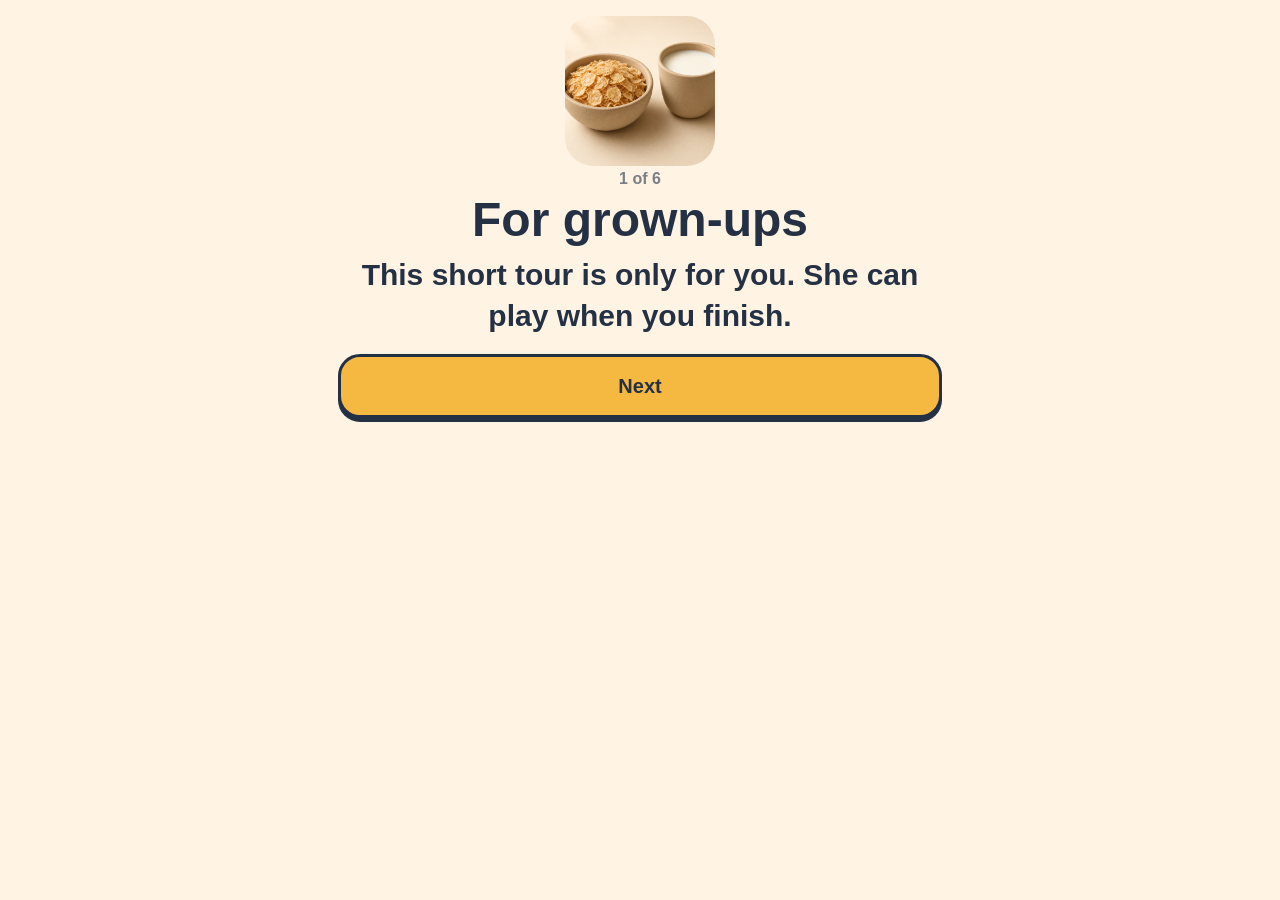
<file: www/index.html>
<!DOCTYPE html>
<html lang="en" class="notranslate" translate="no">
  <head>
    <meta charset="utf-8" />
    <meta name="viewport" content="width=device-width, initial-scale=1, viewport-fit=cover" />
    <meta name="color-scheme" content="light dark" />
    <meta name="theme-color" content="#FFF4E4" />
    <meta name="description" content="A calm Christian lesson app for little ones." />
    <meta name="mobile-web-app-capable" content="yes" />
    <meta name="apple-mobile-web-app-capable" content="yes" />
    <meta name="apple-mobile-web-app-title" content="Manna & Milk" />
    <title>Manna & Milk</title>
    <link rel="icon" href="icon-192.png" type="image/png" />
    <link rel="apple-touch-icon" href="icon-192.png" />
    <link rel="manifest" href="manifest.webmanifest" />
    <link rel="stylesheet" href="app.css" />
    <script>
      (function () {
        var dark = false;
        try {
          var saved = JSON.parse(localStorage.getItem("sunny-abc-v1") || "{}");
          var mode = saved.theme || "auto";
          dark =
            mode === "dark" ||
            (mode !== "light" && window.matchMedia("(prefers-color-scheme: dark)").matches);
        } catch (err) {
          dark = window.matchMedia("(prefers-color-scheme: dark)").matches;
        }
        document.documentElement.setAttribute("data-theme", dark ? "dark" : "light");
        var meta = document.querySelector('meta[name="theme-color"]');
        if (meta) meta.setAttribute("content", dark ? "#1b2430" : "#FFF4E4");
      })();
    </script>
  </head>
  <body>
    <div id="app"></div>
    <noscript>
      <p style="font-family: sans-serif; padding: 24px">Manna & Milk needs JavaScript turned on.</p>
    </noscript>
    <script src="voice-map.js"></script>
    <script src="app.js"></script>
  </body>
</html>
</file>
<file: www/app.css>
:root {
  --paper: #fff4e4;
  --card: #fff;
  --ink: #243044;
  --edge: #243044;
  --sun: #f5b942;
  --coral: #e36b58;
  --coral-deep: #c94b3a;
  --leaf: #5e9a62;
  --sky: #7eb6e0;
  --sun-deep: #c4842a;
  --line: #e7d3bc;
  color-scheme: light;
}

html[data-theme="dark"] {
  --paper: #1b2430;
  --card: #2a3546;
  --ink: #fff6e8;
  --edge: #0c121a;
  --coral-deep: #ff8d7a;
  --leaf: #8dcc95;
  --line: #6d7d92;
  --sun-deep: #f0c36a;
  color-scheme: dark;
}

*,
*::before,
*::after {
  box-sizing: border-box;
}

html,
body {
  height: 100%;
  margin: 0;
  background: var(--paper);
  color: var(--ink);
  font-family: "Segoe UI", Verdana, sans-serif;
  font-weight: 700;
  -webkit-text-size-adjust: 100%;
  text-size-adjust: 100%;
  -webkit-user-select: none;
  user-select: none;
  -webkit-touch-callout: none;
  -webkit-tap-highlight-color: transparent;
  overscroll-behavior: none;
}

#app {
  height: 100%;
}

h1,
h2,
p {
  margin: 0;
}

button {
  font: inherit;
  color: inherit;
  background: var(--card);
  border: 3px solid var(--ink);
  border-radius: 22px;
  padding: 8px;
  box-shadow: 0 4px 0 var(--edge);
  cursor: pointer;
  display: inline-flex;
  align-items: center;
  justify-content: center;
  touch-action: manipulation;
}

button:active {
  transform: translateY(2px);
  box-shadow: 0 2px 0 var(--edge);
}

button:focus {
  outline: none;
}

button:focus-visible {
  outline: 3px solid var(--ink);
  outline-offset: 3px;
}

.screen {
  height: 100%;
  display: flex;
  flex-direction: column;
  padding: env(safe-area-inset-top) env(safe-area-inset-right) env(safe-area-inset-bottom)
    env(safe-area-inset-left);
}

.top {
  display: flex;
  align-items: center;
  justify-content: flex-end;
  gap: 8px;
  padding: 8px 12px 0;
  flex: 0 0 auto;
}

.top.with-home {
  justify-content: space-between;
}

.icon-btn {
  width: 64px;
  height: 64px;
  border-radius: 50%;
  padding: 0;
}

.sun-btn,
.home-btn {
  position: relative;
}

.sun-btn {
  touch-action: none;
}

.home-btn {
  touch-action: manipulation;
}

.sun-btn {
  background: var(--sun);
}

.home-btn.locked {
  opacity: 0.35;
}

.icon-btn.holding::after {
  content: "";
  position: absolute;
  inset: -6px;
  border-radius: 50%;
  border: 3px solid var(--coral-deep);
  border-right-color: transparent;
  animation: hold-spin 0.7s linear forwards;
  pointer-events: none;
}

@keyframes hold-spin {
  to {
    transform: rotate(360deg);
  }
}

.ico {
  width: 28px;
  height: 28px;
  display: block;
}

.ico-lg {
  width: 36px;
  height: 36px;
}

.home-main {
  flex: 1;
  display: flex;
  flex-direction: column;
  justify-content: center;
  min-height: 0;
  padding: 0 16px;
}

.brand {
  text-align: center;
  font-size: 48px;
  font-size: clamp(42px, 8vw, 76px);
  line-height: 1;
  font-weight: 800;
}

.mark {
  width: min(46vw, 200px);
  height: auto;
  display: block;
  margin: 0 auto 10px;
  border-radius: 28px;
}

.intro {
  width: min(100%, 640px);
  margin: 0 auto;
  padding: 16px 18px 24px;
}

.intro-count {
  margin: 0;
  text-align: center;
  font-weight: 800;
  opacity: 0.6;
}

.intro-body {
  font-size: clamp(22px, 3.4vw, 30px);
  line-height: 1.35;
  text-align: center;
  margin: 8px 0 18px;
}

.intro-actions {
  justify-content: center;
}

.notes {
  margin: 8px 0 12px;
  padding-left: 22px;
  font-size: 18px;
  line-height: 1.4;
}

.notes li + li {
  margin-top: 6px;
}

.lede {
  text-align: center;
  font-size: clamp(20px, 3vw, 28px);
  margin: 8px 0 16px;
}

.pick {
  display: grid;
  grid-template-columns: 1fr 1fr;
  gap: 12px;
}

.pick-card {
  min-height: 128px;
  display: flex;
  flex-direction: column;
  align-items: center;
  justify-content: center;
  background: var(--card);
  gap: 0;
}

.shape-art {
  width: min(52vw, 240px);
  height: auto;
  display: block;
}

.shape-art path {
  fill: #e7a23a;
  stroke: #8a5a28;
  stroke-width: 8;
  stroke-linejoin: round;
  stroke-linecap: round;
}

.shape-sm {
  width: 108px;
}

.pick-shape {
  width: 86px;
  margin-bottom: 4px;
}

.swatch {
  display: block;
  border-radius: 32px;
  box-shadow: inset 0 0 0 3px rgba(0, 0, 0, 0.12);
}

.swatch-lg {
  width: min(46vw, 220px);
  height: min(46vw, 220px);
  margin: 8px auto;
}

.swatch-sm {
  width: 100%;
  height: 88px;
  border-radius: 20px;
}

.pick-dots {
  display: flex;
  gap: 8px;
  margin-bottom: 6px;
}

.pick-dots i {
  width: 26px;
  height: 26px;
  border-radius: 50%;
  display: block;
}

.word-mark {
  font-size: clamp(32px, 5vw, 48px);
  font-weight: 800;
  line-height: 1;
  margin-bottom: 6px;
}

.word-big {
  display: block;
  text-align: center;
  font-size: clamp(48px, 10vw, 92px);
  font-weight: 800;
  line-height: 1.05;
}

.color-name {
  margin: 0 0 8px;
  text-align: center;
  font-size: clamp(36px, 7vw, 64px);
  font-weight: 800;
  text-transform: capitalize;
  line-height: 1;
}

.pick-label {
  font-size: clamp(28px, 4vw, 40px);
  font-weight: 800;
}

.screen.boxes[data-mode="find"] {
  touch-action: none;
}

.screen.boxes[data-mode="find"] .stage {
  overflow: hidden;
  touch-action: none;
}

.screen.boxes[data-mode="find"] .stage,
.screen.boxes[data-mode="find"] .stage * {
  pointer-events: none;
}

.screen.boxes[data-mode="find"] .choice,
.screen.boxes[data-mode="find"] .choice * {
  pointer-events: auto;
  touch-action: manipulation;
}
.screen.boxes .nav,
.screen.boxes .modes-top,
.screen.boxes .again,
.screen.boxes .prompt,
.screen.boxes .feedback,
.screen.boxes .tally,
.screen.boxes .hint,
.screen.boxes .mark,
.screen.boxes .brand,
.screen.boxes .lede {
  pointer-events: none;
}

.hint {
  text-align: center;
  font-size: 18px;
  line-height: 1.35;
  opacity: 0.75;
  margin: 4px 16px 12px;
}

.stage {
  flex: 1;
  min-height: 0;
  overflow: auto;
  display: flex;
  align-items: flex-start;
  justify-content: center;
  padding: 8px 12px;
}

.look,
.find,
.trace-wrap,
.count-wrap {
  width: min(100%, 980px);
  display: flex;
  flex-direction: column;
  align-items: center;
  gap: 8px;
  margin-top: auto;
  margin-bottom: auto;
}

.letter-hit {
  background: transparent;
  border: 0;
  box-shadow: none;
  display: flex;
  flex-direction: column;
  align-items: center;
  gap: 8px;
  padding: 0 8px 4px;
  min-width: 140px;
  max-width: 100%;
}

.letter-hit:active {
  transform: scale(0.98);
  box-shadow: none;
}

.pair {
  display: flex;
  align-items: flex-end;
  justify-content: center;
  gap: 10px;
  padding-top: 0.08em;
  padding-bottom: 0.12em;
}

.upper {
  font-size: clamp(92px, 18vw, 168px);
  font-weight: 800;
  line-height: 0.95;
}

.lower {
  font-size: clamp(56px, 10vw, 104px);
  font-weight: 800;
  line-height: 1.05;
  color: var(--coral-deep);
}

.pair-card .upper {
  font-size: clamp(72px, 12vw, 120px);
}

.pair.both .upper,
.pair.both .lower {
  font-size: clamp(64px, 13vw, 132px);
  line-height: 1.05;
}

.pair.both.pair-card .upper,
.pair.both.pair-card .lower {
  font-size: clamp(48px, 8vw, 84px);
}

.word {
  font-size: clamp(28px, 5vw, 44px);
  font-weight: 800;
  line-height: 1.15;
  text-align: center;
  margin-top: 2px;
}

.word-first {
  color: var(--coral-deep);
}

.sound {
  display: inline-flex;
  align-items: center;
  gap: 6px;
  margin-top: 4px;
  font-size: 20px;
  font-weight: 800;
  opacity: 0.8;
}

.sound .ico {
  width: 22px;
  height: 22px;
}

.pic-card {
  width: min(64vw, 240px);
  height: min(64vw, 240px);
  background: var(--card);
  display: grid;
  place-items: center;
  padding: 12px;
}

.pic {
  width: 86%;
  height: 86%;
  display: block;
  object-fit: contain;
  border-radius: 22px;
  background: #fff;
}

.num {
  font-size: clamp(80px, 16vw, 168px);
  font-weight: 800;
  line-height: 1;
  letter-spacing: -0.03em;
  padding-bottom: 0.06em;
}

.pick-card .num {
  font-size: clamp(64px, 10vw, 108px);
  line-height: 0.9;
}

.num-mid {
  font-size: clamp(64px, 12vw, 112px);
  line-height: 0.9;
}

.prompt {
  text-align: center;
  font-size: clamp(22px, 4vw, 34px);
  font-weight: 800;
  line-height: 1.15;
}

.prompt .lower {
  font-size: 1.2em;
  line-height: 1;
  color: var(--coral-deep);
}

.prompt-ch {
  font-size: 1.35em;
}

.choices {
  width: min(100%, 760px);
  display: grid;
  grid-template-columns: repeat(3, minmax(0, 1fr));
  gap: 10px;
}

.choice {
  min-height: 132px;
  flex-direction: column;
  gap: 4px;
  padding: 8px 4px;
  background: var(--card);
}

.choice .pic {
  width: 76px;
  height: 76px;
}

.choice-word {
  font-size: clamp(13px, 3.1vw, 22px);
  font-weight: 800;
  line-height: 1.1;
  text-align: center;
  max-width: 100%;
}

.choice-num {
  font-size: clamp(44px, 10vw, 84px);
  font-weight: 800;
  min-height: 112px;
}

.choice.is-right {
  background: var(--sun);
}

.choice.is-dim {
  opacity: 0.42;
}

.feedback {
  min-height: 1.3em;
  text-align: center;
  font-size: clamp(20px, 3vw, 28px);
  font-weight: 800;
}

.again {
  min-height: 52px;
  padding: 8px 18px;
  font-size: 18px;
  font-weight: 800;
  background: var(--card);
  pointer-events: none;
}

.trace-wrap,
.trace-card,
.trace-board {
  touch-action: none;
}

.trace-card {
  width: min(100%, 480px);
  height: min(64vh, 520px);
  background: var(--card);
  border: 3px solid var(--ink);
  border-radius: 28px;
  box-shadow: 0 4px 0 var(--edge);
  padding: 8px;
}

.trace-board {
  width: 100%;
  height: 100%;
  display: block;
  touch-action: none;
  pointer-events: bounding-box;
}

.trace-board * {
  pointer-events: none;
}

.trace-board .hit {
  pointer-events: all;
}

.guide {
  fill: none;
  stroke: var(--line);
  stroke-width: 36;
  stroke-linecap: round;
  stroke-linejoin: round;
}

.guide.on {
  stroke: var(--sun);
  stroke-dasharray: 8 12;
  animation: march 1.5s linear infinite;
}

.guide.ok {
  stroke: var(--leaf);
  stroke-dasharray: none;
  animation: none;
}

@keyframes march {
  to {
    stroke-dashoffset: -40;
  }
}

.draw-line {
  fill: none;
  stroke: var(--coral-deep);
  stroke-width: 22;
  stroke-linecap: round;
  stroke-linejoin: round;
}

.qty {
  display: flex;
  flex-direction: column;
  align-items: center;
  gap: 8px;
  width: min(100%, 480px);
}

.qty-groups {
  display: flex;
  flex-direction: column;
  gap: 6px;
  width: min(100%, 680px);
}

.qty-row,
.qty-ten,
button.qty-ten {
  display: grid;
  grid-template-columns: repeat(10, minmax(0, 1fr));
  gap: 4px;
  width: 100%;
}

.qty-row-lg {
  grid-template-columns: repeat(auto-fit, minmax(64px, 1fr));
  max-width: 560px;
  justify-content: center;
}

.qty-one,
button.qty-one {
  padding: 3px;
  border-radius: 14px;
  background: var(--card);
  min-width: 0;
}

.qty-ten,
button.qty-ten {
  padding: 4px;
  border-radius: 16px;
  background: var(--card);
}

.qty-one.on,
.qty-ten.on,
button.qty-one.on,
button.qty-ten.on {
  background: var(--sun);
}

.qty-one:not(.on) .qty-pic,
.qty-ten:not(.on) .qty-pic {
  opacity: 0.35;
}

.qty-pic {
  width: 100%;
  aspect-ratio: 1;
  object-fit: contain;
  background: #fff;
  border-radius: 8px;
  display: block;
  pointer-events: none;
}

.place {
  font-size: 20px;
  font-weight: 800;
  text-align: center;
}

.tally {
  font-size: clamp(56px, 12vw, 96px);
  font-weight: 800;
  line-height: 0.9;
}

.nav {
  flex: 0 0 auto;
  display: grid;
  grid-template-columns: 72px 1fr 72px;
  gap: 8px;
  align-items: center;
  width: min(100%, 980px);
  margin: 0 auto;
  padding: 4px 10px 10px;
}

.nav-btn {
  width: 72px;
  height: 72px;
  border-radius: 50%;
  padding: 0;
}

.nav-btn.next:not(:disabled) {
  background: var(--sun);
}

.nav-btn:disabled {
  opacity: 0.38;
}

.modes-top {
  flex: 0 0 auto;
  width: min(100%, 980px);
  margin: 0 auto;
  padding: 4px 10px 0;
}

.modes {
  display: grid;
  grid-template-columns: repeat(3, minmax(0, 1fr));
  gap: 8px;
}

.mode-btn {
  min-height: 68px;
  font-size: 16px;
  font-weight: 800;
  flex-direction: column;
  gap: 2px;
  padding: 6px 2px;
  background: var(--card);
}

.mode-btn.on {
  background: var(--sun);
}

.grown-body {
  flex: 1;
  min-height: 0;
  overflow: auto;
  width: min(100%, 760px);
  margin: 0 auto;
  padding: 4px 16px 8px;
}

.g-title {
  text-align: center;
  font-size: clamp(32px, 6vw, 48px);
  margin: 4px 0 8px;
}

.g-sec {
  margin: 14px 0;
}

.g-label {
  font-size: 22px;
  margin: 0 0 8px;
}

.g-note {
  font-size: 18px;
  line-height: 1.4;
  margin: 8px 0;
}

.chips {
  display: flex;
  flex-wrap: wrap;
  gap: 10px;
}

.chip {
  flex: 1 1 140px;
  min-height: 64px;
  font-size: 20px;
  font-weight: 800;
  padding: 8px 12px;
  background: var(--card);
}

.chip.on {
  background: var(--sun);
}

.grown-foot {
  flex: 0 0 auto;
  width: min(100%, 760px);
  margin: 0 auto;
  padding: 8px 16px 12px;
}

.coffee {
  text-align: center;
  margin: 0 0 8px;
  font-size: 16px;
}

.coffee a {
  color: var(--sun-deep);
  font-weight: 800;
}

.done {
  width: 100%;
  min-height: 72px;
  font-size: 28px;
  font-weight: 800;
  background: var(--sun);
}

@keyframes nudge {
  0%,
  100% {
    transform: translateX(0);
  }
  35% {
    transform: translateX(-5px);
  }
  70% {
    transform: translateX(5px);
  }
}

.nudge {
  animation: nudge 0.28s ease-out;
}

@media (min-width: 760px) {
  .pick {
    grid-template-columns: 1fr 1fr;
    max-width: 860px;
    margin: 0 auto;
    width: 100%;
  }
}

@media (min-width: 840px) and (min-height: 520px) {
  .look {
    flex-direction: row;
    justify-content: center;
    gap: 36px;
  }

  .pic-card {
    width: 280px;
    height: 280px;
  }

  .choice {
    min-height: 180px;
  }

  .choice .pic {
    width: 112px;
    height: 112px;
  }
}

@media (min-width: 800px) {
  .nav {
    grid-template-columns: 84px 1fr 84px;
  }

  .nav-btn {
    width: 84px;
    height: 84px;
  }

  .mode-btn {
    min-height: 76px;
    font-size: 20px;
  }
}

@media (max-height: 560px) {
  .upper,
  .pair.both .upper,
  .pair.both .lower {
    font-size: clamp(44px, 28vh, 84px);
    line-height: 1.05;
  }

  .lower {
    font-size: clamp(36px, 22vh, 64px);
  }

  .num {
    font-size: clamp(44px, 28vh, 84px);
  }

  .icon-btn {
    width: 52px;
    height: 52px;
  }

  .nav {
    grid-template-columns: 60px 1fr 60px;
    padding-bottom: 6px;
  }

  .nav-btn {
    width: 60px;
    height: 60px;
  }

  .mode-btn {
    min-height: 52px;
    font-size: 15px;
  }

  .trace-card {
    height: min(46vh, 280px);
  }

  .pic-card {
    width: 140px;
    height: 140px;
  }

  .pick-card {
    min-height: 140px;
  }
}

@media (orientation: landscape) {
  .mark {
    width: min(22vh, 150px);
    margin-bottom: 4px;
  }

  .upper,
  .pair.both .upper,
  .pair.both .lower,
  .num {
    font-size: clamp(48px, 24vh, 120px);
    line-height: 1.08;
  }

  .lower {
    font-size: clamp(40px, 18vh, 88px);
  }

  .pic-card {
    width: min(32vh, 200px);
    height: min(32vh, 200px);
  }

  .word {
    font-size: clamp(22px, 4vh, 36px);
  }

  .prompt-ch {
    font-size: 1.15em;
  }
}

.pin-wrap {
  width: min(100%, 460px);
  margin: 0 auto;
  padding: 12px 16px 20px;
  display: flex;
  flex-direction: column;
  align-items: center;
  gap: 8px;
}

.pin-dots {
  display: flex;
  gap: 16px;
  min-height: 28px;
  margin-top: 8px;
}

.pin-dot {
  width: 18px;
  height: 18px;
  border-radius: 50%;
  border: 3px solid var(--ink);
  background: transparent;
}

.pin-dot.on {
  background: var(--sun);
}

.pin-note {
  min-height: 1.4em;
  margin: 0;
  font-size: 20px;
  font-weight: 800;
  text-align: center;
}

.pin-pad {
  display: grid;
  grid-template-columns: repeat(3, minmax(0, 1fr));
  gap: 10px;
  width: min(100%, 360px);
}

.pin-key {
  min-height: 76px;
  font-size: 32px;
  font-weight: 800;
  border-radius: 22px;
  background: var(--card);
}

.pin-quiet {
  font-size: 18px;
}

@media (prefers-reduced-motion: reduce) {
  .guide.on,
  .nudge,
  .icon-btn.holding::after {
    animation: none;
  }

  button:active,
  .letter-hit:active {
    transform: none;
  }
}
</file>
